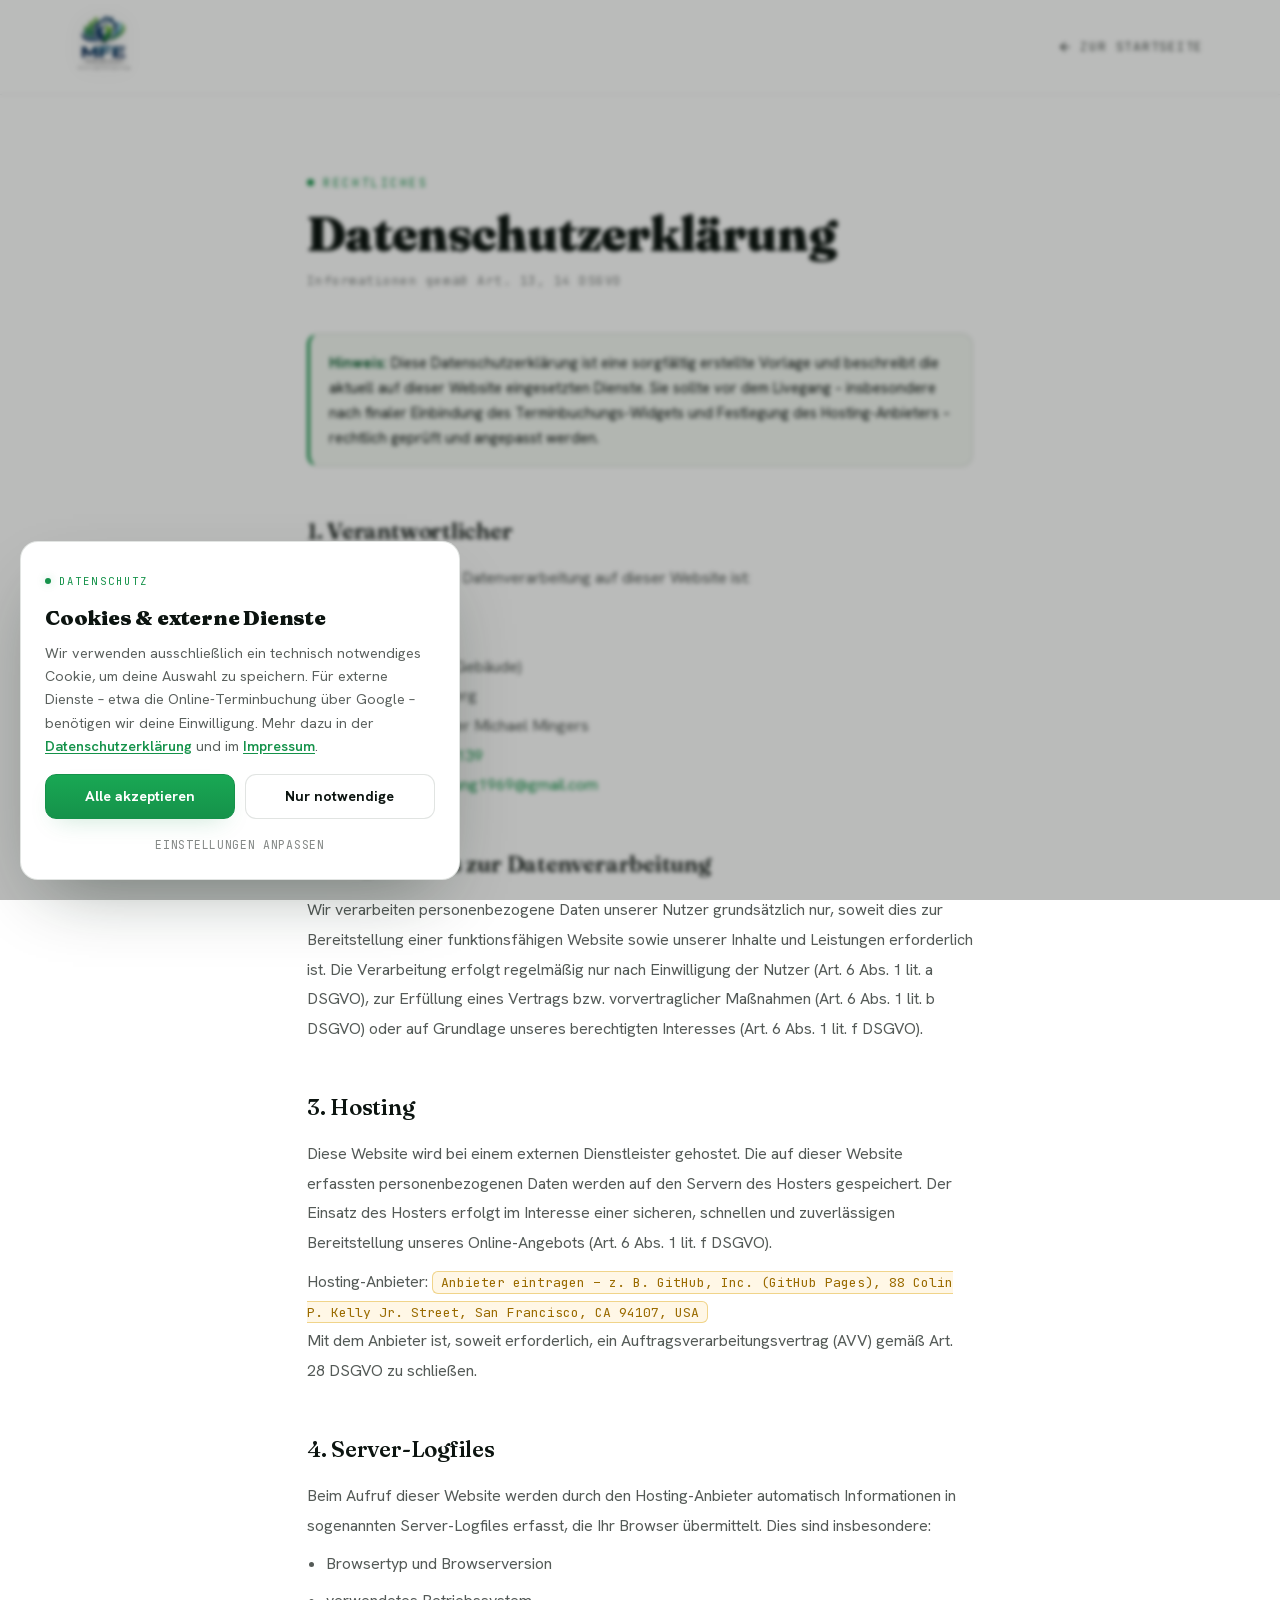
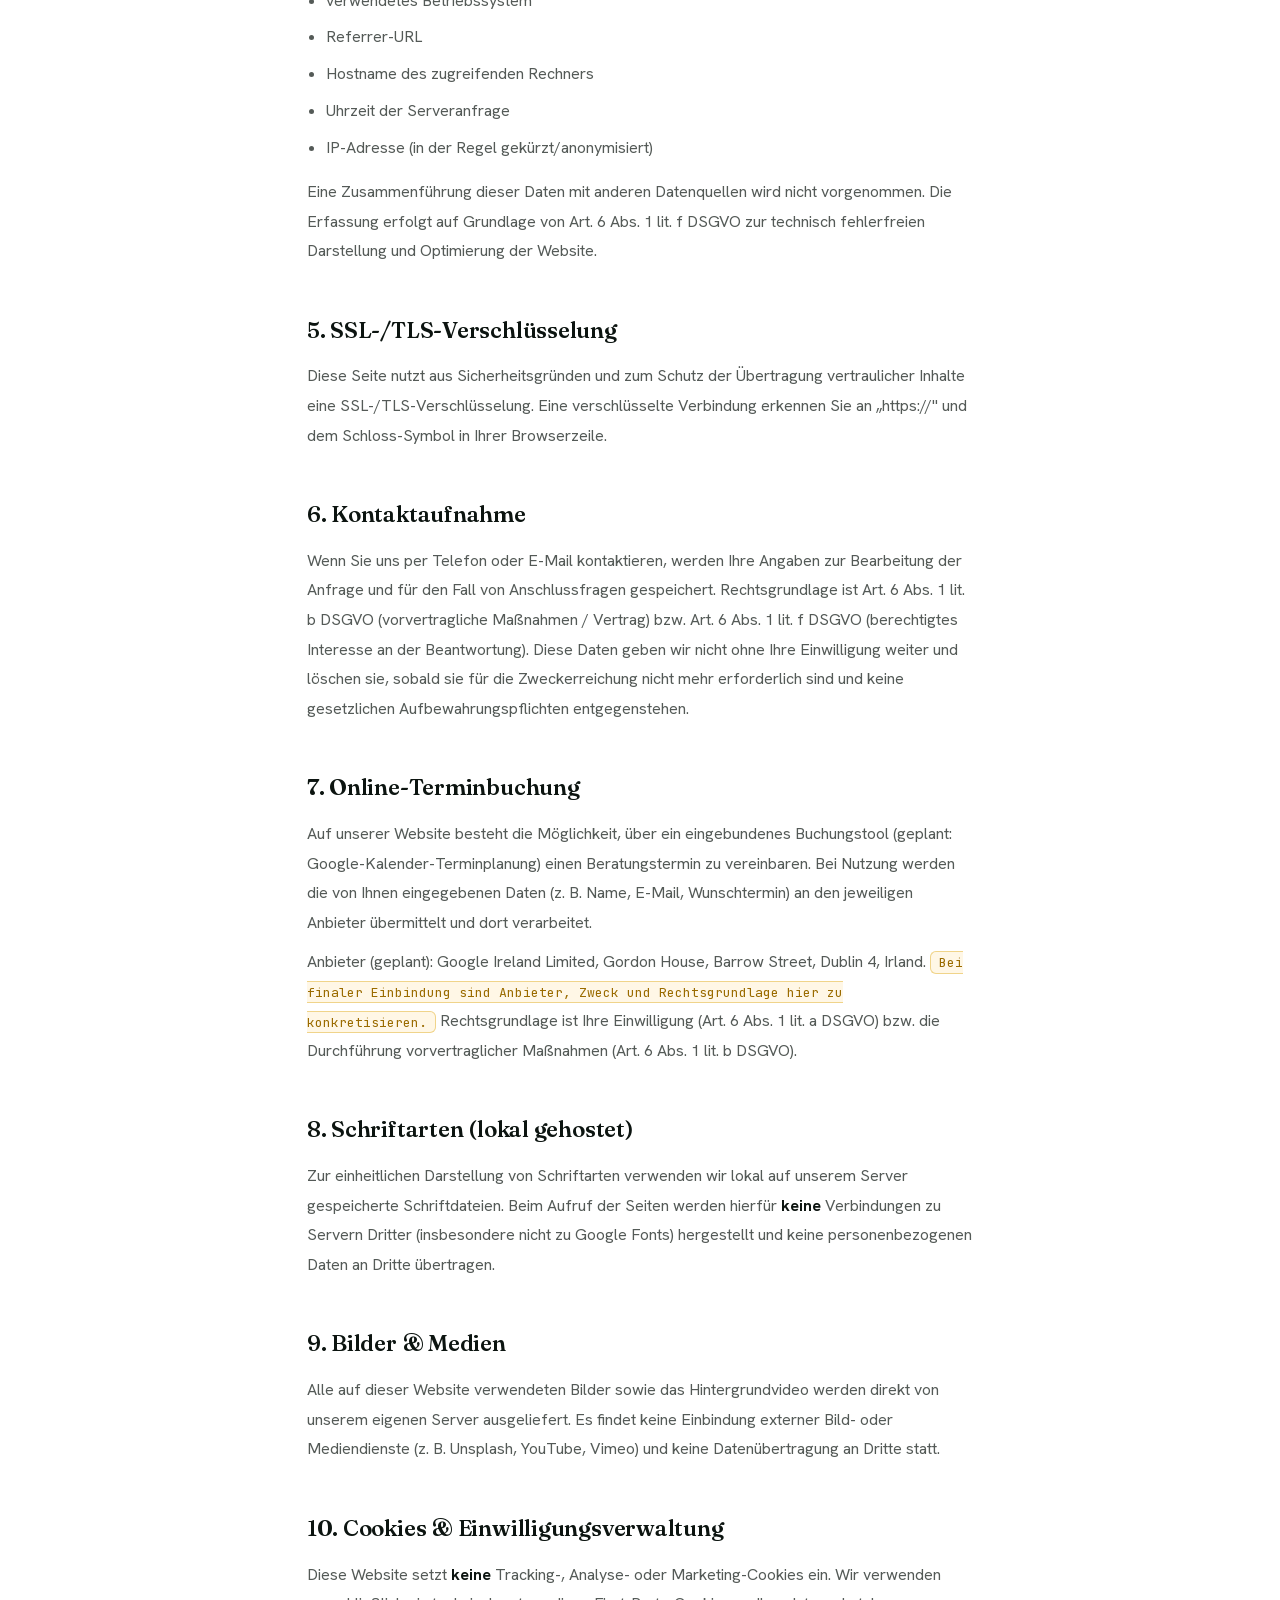
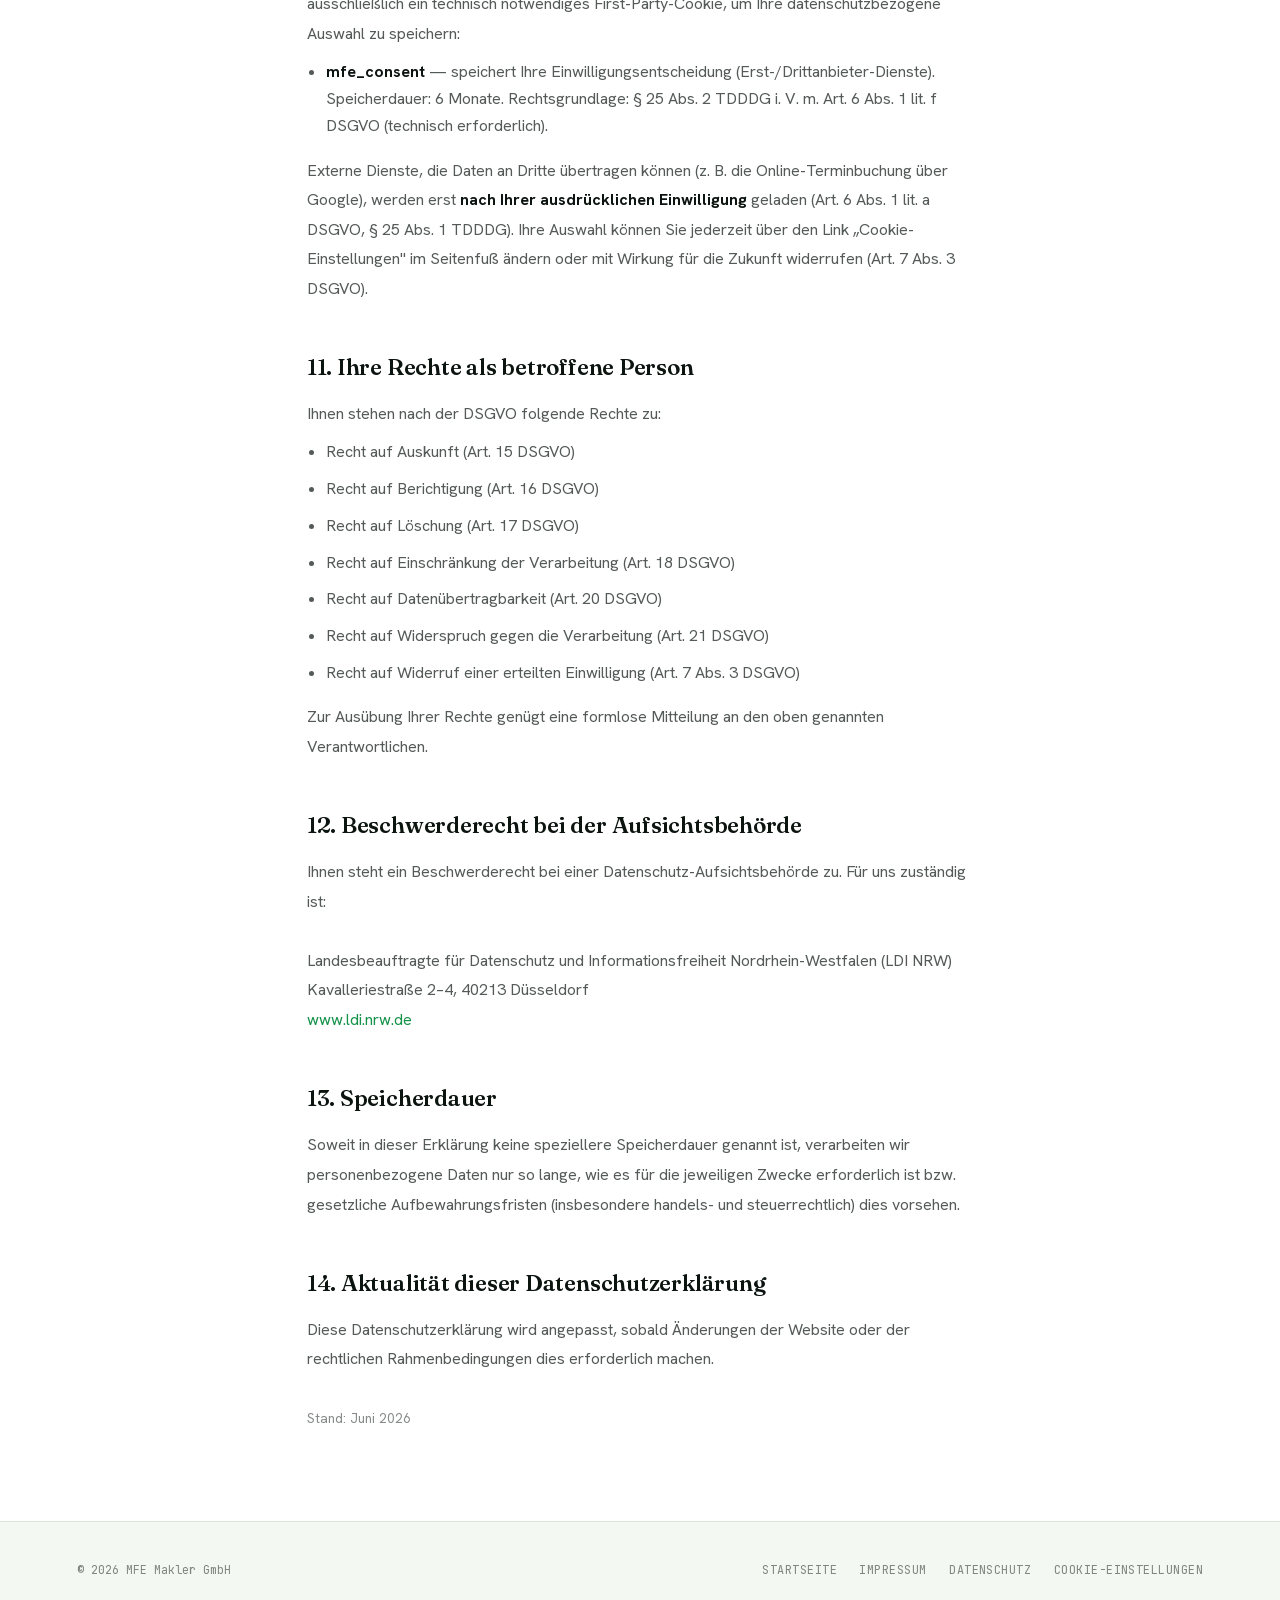
<file: datenschutz.html>
<!DOCTYPE html>
<html lang="de">
<head>
<meta charset="UTF-8">
<meta name="viewport" content="width=device-width, initial-scale=1.0">
<title>Datenschutzerklärung – MFE Makler GmbH</title>
<meta name="robots" content="index, follow">
<meta name="theme-color" content="#ffffff">
<link rel="icon" href="favicon.ico" sizes="any">
<link rel="icon" type="image/png" sizes="32x32" href="favicon-32.png">
<link rel="apple-touch-icon" sizes="180x180" href="apple-touch-icon.png">
<link rel="stylesheet" href="fonts.css">
<link rel="stylesheet" href="cookie-consent.css">
<style>
  :root{
    --bg:#ffffff; --bg-1:#f4f8f3; --line:rgba(13,32,20,0.10); --line-soft:rgba(13,32,20,0.06);
    --ink:#0c1410; --ink-soft:rgba(12,20,16,0.70); --ink-faint:rgba(12,20,16,0.50);
    --green:#15924a; --green-deep:#0b5e30; --ease:cubic-bezier(0.22,1,0.36,1);
  }
  *,*::before,*::after{box-sizing:border-box;margin:0;padding:0}
  html{font-size:clamp(15px,0.4vw+11px,18px);scroll-behavior:smooth;-webkit-text-size-adjust:100%}
  ::selection{background:#19a854;color:#fff}
  body{font-family:'Hanken Grotesk',system-ui,sans-serif;color:var(--ink);background:var(--bg);line-height:1.7;-webkit-font-smoothing:antialiased}
  a{color:var(--green);text-decoration:none}
  a:hover{text-decoration:underline}
  :focus-visible{outline:2px solid var(--green);outline-offset:3px;border-radius:4px}

  .bar{position:sticky;top:0;z-index:50;display:flex;align-items:center;justify-content:space-between;
    padding:1rem 6%;background:rgba(255,255,255,0.85);backdrop-filter:blur(14px);border-bottom:1px solid var(--line-soft)}
  .bar img{height:54px;width:auto;filter:drop-shadow(0 2px 10px rgba(0,0,0,.10))}
  .back{font-family:'JetBrains Mono',monospace;font-size:.8rem;letter-spacing:.06em;text-transform:uppercase;
    display:inline-flex;align-items:center;gap:.5rem;color:var(--ink-soft)}
  .back:hover{color:var(--green);text-decoration:none}

  .wrap{max-width:820px;margin:0 auto;padding:4.5rem 6% 5rem}
  .eyebrow{font-family:'JetBrains Mono',monospace;font-size:.72rem;letter-spacing:.22em;text-transform:uppercase;
    color:var(--green);margin-bottom:1rem;display:inline-flex;align-items:center;gap:.6rem}
  .eyebrow::before{content:'';width:7px;height:7px;border-radius:50%;background:var(--green)}
  h1{font-family:'Fraunces',Georgia,serif;font-weight:900;letter-spacing:-.02em;line-height:1.08;
    font-size:clamp(2rem,5vw,3rem);margin-bottom:.6rem}
  .sub{color:var(--ink-faint);font-family:'JetBrains Mono',monospace;font-size:.8rem;letter-spacing:.04em;margin-bottom:2.6rem}
  h2{font-family:'Fraunces',serif;font-weight:600;font-size:1.4rem;margin:2.8rem 0 .8rem;letter-spacing:-.01em}
  h3{font-size:1.02rem;font-weight:700;margin:1.5rem 0 .4rem}
  p,li{color:var(--ink-soft);margin-bottom:.6rem}
  strong{color:var(--ink)}
  .block{margin:.2rem 0 .6rem;line-height:1.85}
  ul{margin:.4rem 0 1rem 1.2rem}
  hr{border:0;height:1px;background:var(--line);margin:2.4rem 0}
  .note{background:var(--bg-1);border:1px solid var(--line);border-left:3px solid var(--green);
    border-radius:12px;padding:1rem 1.2rem;margin:1rem 0;font-size:.92rem}
  .note strong{color:var(--green-deep)}
  .pending{font-family:'JetBrains Mono',monospace;font-size:.82rem;color:#9a6b00;background:#fff7e6;
    border:1px solid #f0d48a;border-radius:6px;padding:.1rem .5rem}

  footer{background:var(--bg-1);border-top:1px solid var(--line);padding:2.4rem 6%;
    display:flex;align-items:center;justify-content:space-between;flex-wrap:wrap;gap:1rem}
  footer .links{display:flex;gap:1.4rem;font-family:'JetBrains Mono',monospace;font-size:.74rem;
    letter-spacing:.04em;text-transform:uppercase}
  footer .links a{color:var(--ink-faint)}
  footer .copy{font-family:'JetBrains Mono',monospace;font-size:.72rem;color:var(--ink-faint)}
</style>
</head>
<body>

<header class="bar">
  <a href="mfe-makler-website.html" aria-label="MFE Makler GmbH – Startseite"><img src="logo.png" alt="MFE Makler GmbH"></a>
  <a href="mfe-makler-website.html" class="back">
    <svg width="14" height="14" viewBox="0 0 24 24" fill="none" stroke="currentColor" stroke-width="2.5" stroke-linecap="round" stroke-linejoin="round" aria-hidden="true"><line x1="19" y1="12" x2="5" y2="12"/><polyline points="12 19 5 12 12 5"/></svg>
    Zur Startseite
  </a>
</header>

<main class="wrap">
  <span class="eyebrow">Rechtliches</span>
  <h1>Datenschutzerklärung</h1>
  <p class="sub">Informationen gemäß Art. 13, 14 DSGVO</p>

  <div class="note">
    <strong>Hinweis:</strong> Diese Datenschutzerklärung ist eine sorgfältig erstellte Vorlage und
    beschreibt die aktuell auf dieser Website eingesetzten Dienste. Sie sollte vor dem Livegang –
    insbesondere nach finaler Einbindung des Terminbuchungs-Widgets und Festlegung des Hosting-Anbieters –
    rechtlich geprüft und angepasst werden.
  </div>

  <h2>1. Verantwortlicher</h2>
  <p class="block">
    Verantwortlich für die Datenverarbeitung auf dieser Website ist:<br><br>
    <strong>MFE Makler GmbH</strong><br>
    Carl Str. 50 (im CMC-Gebäude)<br>
    52531 Übach-Palenberg<br>
    Geschäftsführer: Peter Michael Mingers<br>
    Telefon: <a href="tel:+491713569139">0171 / 3569139</a><br>
    E-Mail: <a href="mailto:petermichaeljung1969@gmail.com">petermichaeljung1969@gmail.com</a>
  </p>

  <h2>2. Allgemeines zur Datenverarbeitung</h2>
  <p class="block">
    Wir verarbeiten personenbezogene Daten unserer Nutzer grundsätzlich nur, soweit dies zur
    Bereitstellung einer funktionsfähigen Website sowie unserer Inhalte und Leistungen erforderlich ist.
    Die Verarbeitung erfolgt regelmäßig nur nach Einwilligung der Nutzer (Art. 6 Abs. 1 lit. a DSGVO),
    zur Erfüllung eines Vertrags bzw. vorvertraglicher Maßnahmen (Art. 6 Abs. 1 lit. b DSGVO) oder auf
    Grundlage unseres berechtigten Interesses (Art. 6 Abs. 1 lit. f DSGVO).
  </p>

  <h2>3. Hosting</h2>
  <p class="block">
    Diese Website wird bei einem externen Dienstleister gehostet. Die auf dieser Website erfassten
    personenbezogenen Daten werden auf den Servern des Hosters gespeichert. Der Einsatz des Hosters
    erfolgt im Interesse einer sicheren, schnellen und zuverlässigen Bereitstellung unseres
    Online-Angebots (Art. 6 Abs. 1 lit. f DSGVO).
  </p>
  <p class="block">
    Hosting-Anbieter: <span class="pending">Anbieter eintragen – z. B. GitHub, Inc. (GitHub Pages), 88 Colin P. Kelly Jr. Street, San Francisco, CA 94107, USA</span><br>
    Mit dem Anbieter ist, soweit erforderlich, ein Auftragsverarbeitungsvertrag (AVV) gemäß Art. 28 DSGVO
    zu schließen.
  </p>

  <h2>4. Server-Logfiles</h2>
  <p class="block">
    Beim Aufruf dieser Website werden durch den Hosting-Anbieter automatisch Informationen in sogenannten
    Server-Logfiles erfasst, die Ihr Browser übermittelt. Dies sind insbesondere:
  </p>
  <ul>
    <li>Browsertyp und Browserversion</li>
    <li>verwendetes Betriebssystem</li>
    <li>Referrer-URL</li>
    <li>Hostname des zugreifenden Rechners</li>
    <li>Uhrzeit der Serveranfrage</li>
    <li>IP-Adresse (in der Regel gekürzt/anonymisiert)</li>
  </ul>
  <p class="block">
    Eine Zusammenführung dieser Daten mit anderen Datenquellen wird nicht vorgenommen. Die Erfassung
    erfolgt auf Grundlage von Art. 6 Abs. 1 lit. f DSGVO zur technisch fehlerfreien Darstellung und
    Optimierung der Website.
  </p>

  <h2>5. SSL-/TLS-Verschlüsselung</h2>
  <p class="block">
    Diese Seite nutzt aus Sicherheitsgründen und zum Schutz der Übertragung vertraulicher Inhalte eine
    SSL-/TLS-Verschlüsselung. Eine verschlüsselte Verbindung erkennen Sie an „https://" und dem
    Schloss-Symbol in Ihrer Browserzeile.
  </p>

  <h2>6. Kontaktaufnahme</h2>
  <p class="block">
    Wenn Sie uns per Telefon oder E-Mail kontaktieren, werden Ihre Angaben zur Bearbeitung der Anfrage
    und für den Fall von Anschlussfragen gespeichert. Rechtsgrundlage ist Art. 6 Abs. 1 lit. b DSGVO
    (vorvertragliche Maßnahmen / Vertrag) bzw. Art. 6 Abs. 1 lit. f DSGVO (berechtigtes Interesse an der
    Beantwortung). Diese Daten geben wir nicht ohne Ihre Einwilligung weiter und löschen sie, sobald sie
    für die Zweckerreichung nicht mehr erforderlich sind und keine gesetzlichen Aufbewahrungspflichten
    entgegenstehen.
  </p>

  <h2>7. Online-Terminbuchung</h2>
  <p class="block">
    Auf unserer Website besteht die Möglichkeit, über ein eingebundenes Buchungstool (geplant:
    Google-Kalender-Terminplanung) einen Beratungstermin zu vereinbaren. Bei Nutzung werden die von Ihnen
    eingegebenen Daten (z. B. Name, E-Mail, Wunschtermin) an den jeweiligen Anbieter übermittelt und dort
    verarbeitet.
  </p>
  <p class="block">
    Anbieter (geplant): Google Ireland Limited, Gordon House, Barrow Street, Dublin 4, Irland.
    <span class="pending">Bei finaler Einbindung sind Anbieter, Zweck und Rechtsgrundlage hier zu konkretisieren.</span>
    Rechtsgrundlage ist Ihre Einwilligung (Art. 6 Abs. 1 lit. a DSGVO) bzw. die Durchführung
    vorvertraglicher Maßnahmen (Art. 6 Abs. 1 lit. b DSGVO).
  </p>

  <h2>8. Schriftarten (lokal gehostet)</h2>
  <p class="block">
    Zur einheitlichen Darstellung von Schriftarten verwenden wir lokal auf unserem Server gespeicherte
    Schriftdateien. Beim Aufruf der Seiten werden hierfür <strong>keine</strong> Verbindungen zu Servern
    Dritter (insbesondere nicht zu Google Fonts) hergestellt und keine personenbezogenen Daten an Dritte
    übertragen.
  </p>

  <h2>9. Bilder &amp; Medien</h2>
  <p class="block">
    Alle auf dieser Website verwendeten Bilder sowie das Hintergrundvideo werden direkt von unserem eigenen
    Server ausgeliefert. Es findet keine Einbindung externer Bild- oder Mediendienste (z. B. Unsplash,
    YouTube, Vimeo) und keine Datenübertragung an Dritte statt.
  </p>

  <h2>10. Cookies &amp; Einwilligungsverwaltung</h2>
  <p class="block">
    Diese Website setzt <strong>keine</strong> Tracking-, Analyse- oder Marketing-Cookies ein. Wir
    verwenden ausschließlich ein technisch notwendiges First-Party-Cookie, um Ihre datenschutzbezogene
    Auswahl zu speichern:
  </p>
  <ul>
    <li><strong>mfe_consent</strong> — speichert Ihre Einwilligungsentscheidung (Erst-/Drittanbieter-Dienste).
      Speicherdauer: 6 Monate. Rechtsgrundlage: § 25 Abs. 2 TDDDG i.&nbsp;V.&nbsp;m. Art. 6 Abs. 1 lit. f DSGVO
      (technisch erforderlich).</li>
  </ul>
  <p class="block">
    Externe Dienste, die Daten an Dritte übertragen können (z. B. die Online-Terminbuchung über Google),
    werden erst <strong>nach Ihrer ausdrücklichen Einwilligung</strong> geladen (Art. 6 Abs. 1 lit. a DSGVO,
    § 25 Abs. 1 TDDDG). Ihre Auswahl können Sie jederzeit über den Link „Cookie-Einstellungen" im Seitenfuß
    ändern oder mit Wirkung für die Zukunft widerrufen (Art. 7 Abs. 3 DSGVO).
  </p>

  <h2>11. Ihre Rechte als betroffene Person</h2>
  <p class="block">Ihnen stehen nach der DSGVO folgende Rechte zu:</p>
  <ul>
    <li>Recht auf Auskunft (Art. 15 DSGVO)</li>
    <li>Recht auf Berichtigung (Art. 16 DSGVO)</li>
    <li>Recht auf Löschung (Art. 17 DSGVO)</li>
    <li>Recht auf Einschränkung der Verarbeitung (Art. 18 DSGVO)</li>
    <li>Recht auf Datenübertragbarkeit (Art. 20 DSGVO)</li>
    <li>Recht auf Widerspruch gegen die Verarbeitung (Art. 21 DSGVO)</li>
    <li>Recht auf Widerruf einer erteilten Einwilligung (Art. 7 Abs. 3 DSGVO)</li>
  </ul>
  <p class="block">Zur Ausübung Ihrer Rechte genügt eine formlose Mitteilung an den oben genannten Verantwortlichen.</p>

  <h2>12. Beschwerderecht bei der Aufsichtsbehörde</h2>
  <p class="block">
    Ihnen steht ein Beschwerderecht bei einer Datenschutz-Aufsichtsbehörde zu. Für uns zuständig ist:<br><br>
    Landesbeauftragte für Datenschutz und Informationsfreiheit Nordrhein-Westfalen (LDI NRW)<br>
    Kavalleriestraße 2–4, 40213 Düsseldorf<br>
    <a href="https://www.ldi.nrw.de" target="_blank" rel="noopener">www.ldi.nrw.de</a>
  </p>

  <h2>13. Speicherdauer</h2>
  <p class="block">
    Soweit in dieser Erklärung keine speziellere Speicherdauer genannt ist, verarbeiten wir
    personenbezogene Daten nur so lange, wie es für die jeweiligen Zwecke erforderlich ist bzw.
    gesetzliche Aufbewahrungsfristen (insbesondere handels- und steuerrechtlich) dies vorsehen.
  </p>

  <h2>14. Aktualität dieser Datenschutzerklärung</h2>
  <p class="block">
    Diese Datenschutzerklärung wird angepasst, sobald Änderungen der Website oder der rechtlichen
    Rahmenbedingungen dies erforderlich machen.
  </p>

  <p class="block" style="margin-top:2rem;color:var(--ink-faint);font-size:.85rem">Stand: Juni 2026</p>
</main>

<footer>
  <div class="copy">© 2026 MFE Makler GmbH</div>
  <nav class="links" aria-label="Rechtliches">
    <a href="mfe-makler-website.html">Startseite</a>
    <a href="impressum.html">Impressum</a>
    <a href="datenschutz.html">Datenschutz</a>
    <a href="#" onclick="if(window.MFEConsent){MFEConsent.open();}return false;">Cookie-Einstellungen</a>
  </nav>
</footer>

<script src="cookie-consent.js" defer></script>
</body>
</html>
</file>
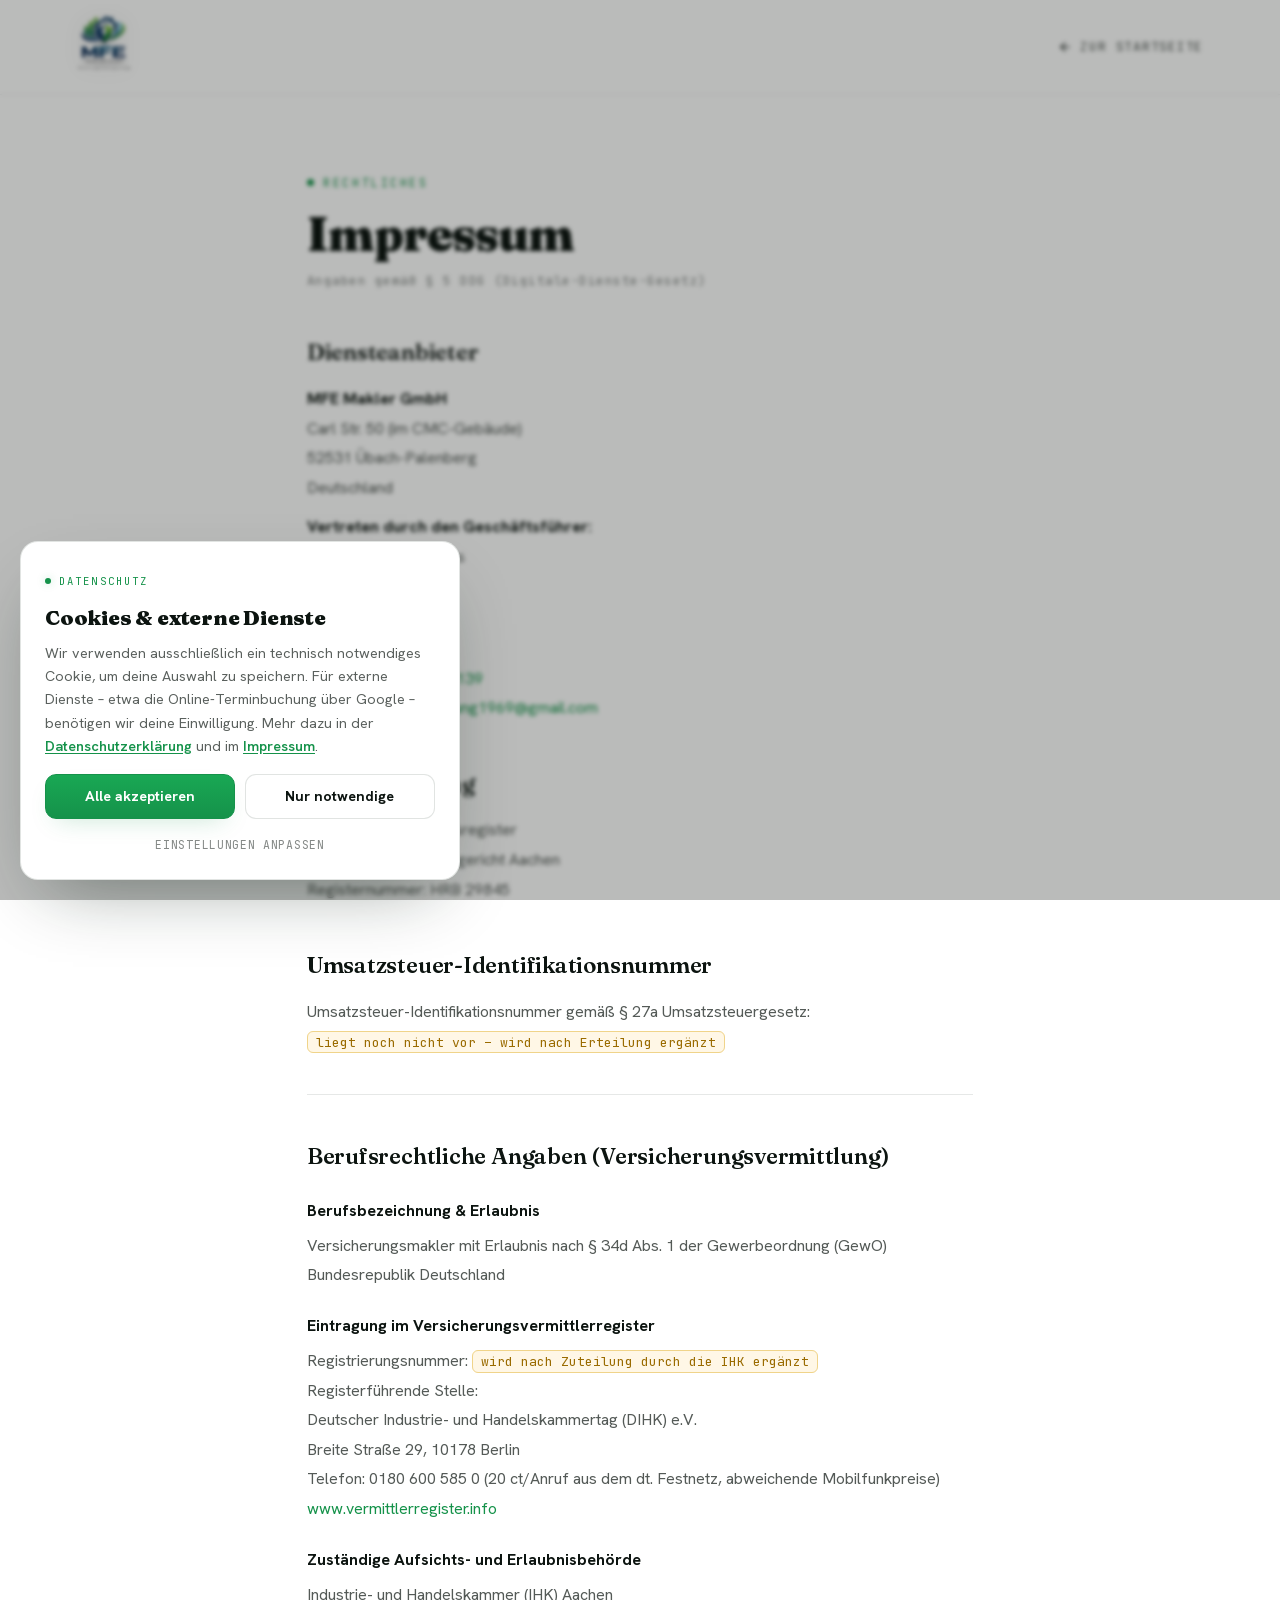
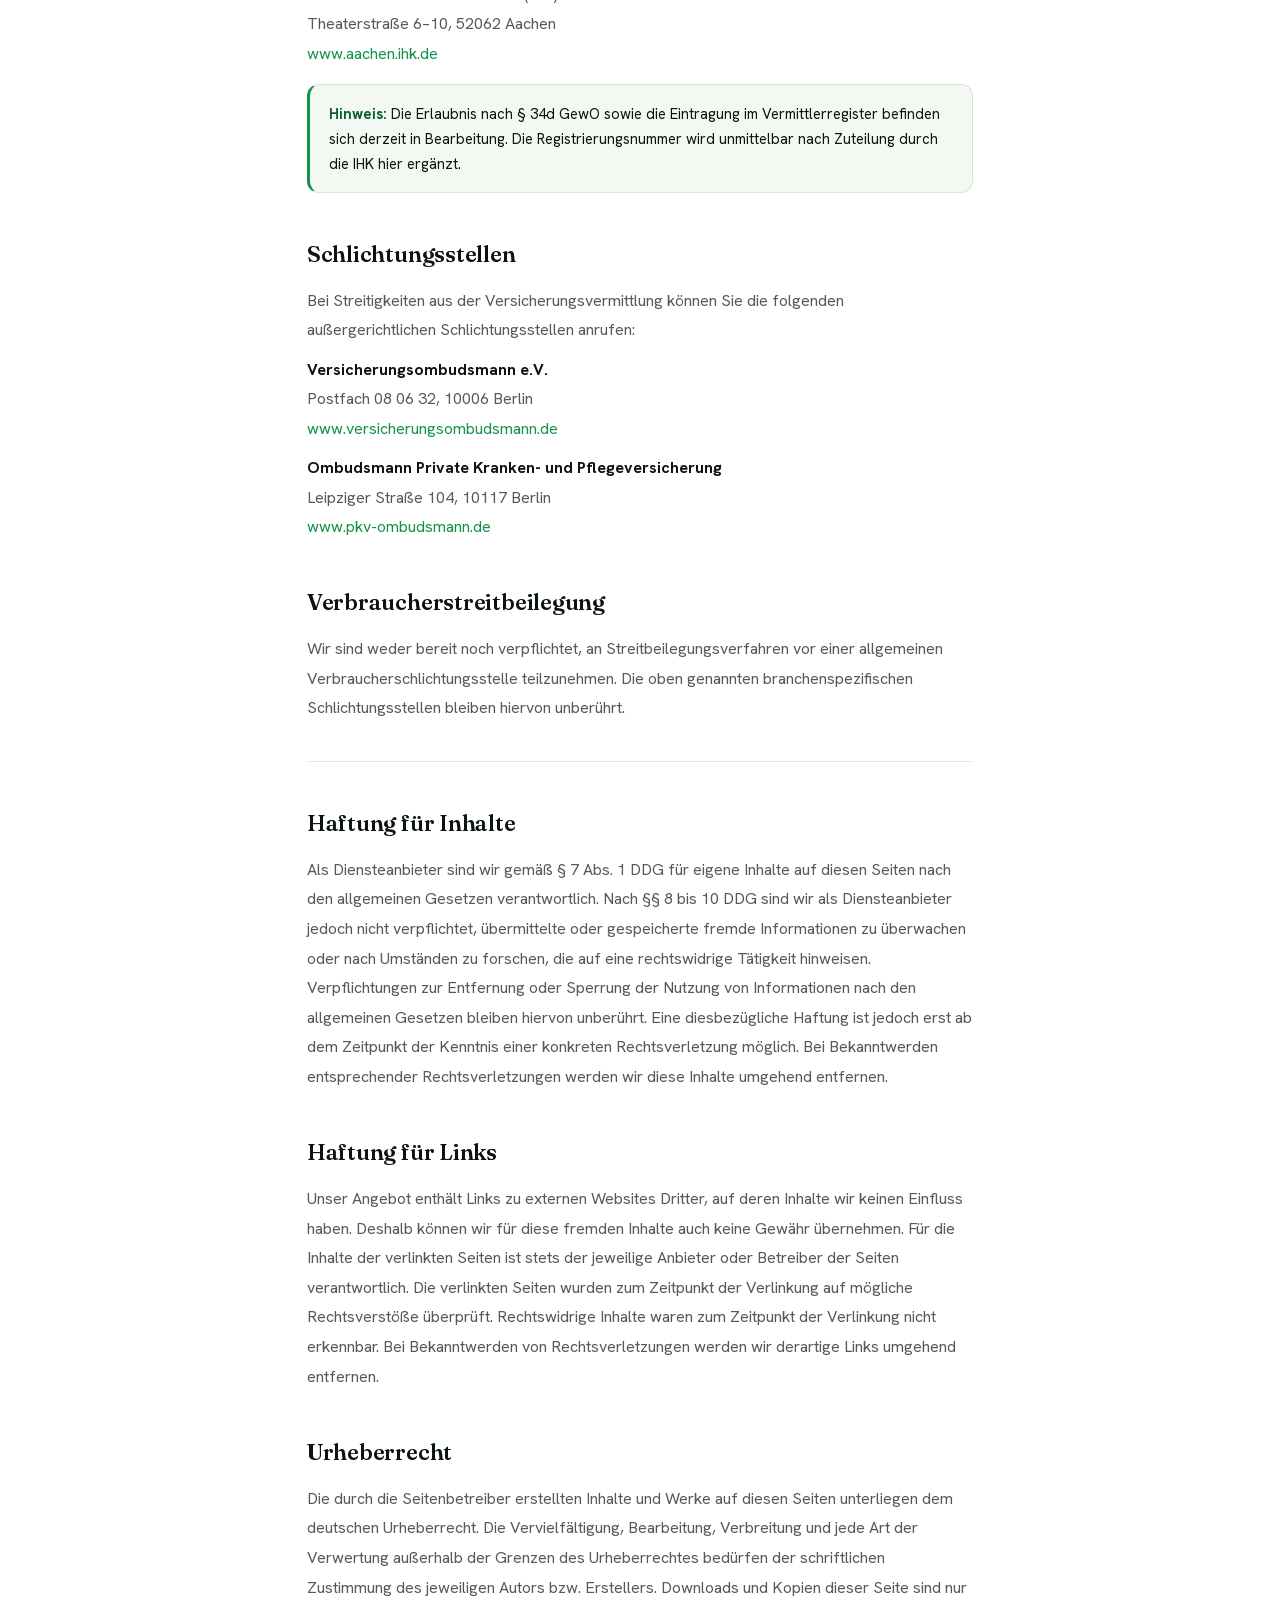
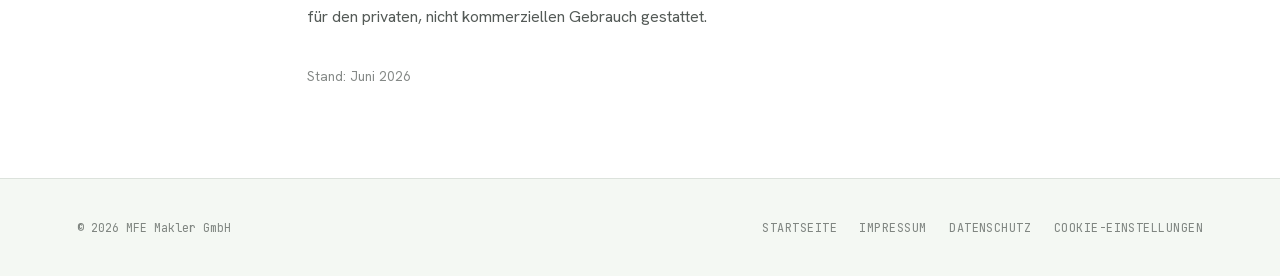
<file: impressum.html>
<!DOCTYPE html>
<html lang="de">
<head>
<meta charset="UTF-8">
<meta name="viewport" content="width=device-width, initial-scale=1.0">
<title>Impressum – MFE Makler GmbH</title>
<meta name="robots" content="index, follow">
<meta name="theme-color" content="#ffffff">
<link rel="icon" href="favicon.ico" sizes="any">
<link rel="icon" type="image/png" sizes="32x32" href="favicon-32.png">
<link rel="apple-touch-icon" sizes="180x180" href="apple-touch-icon.png">
<link rel="stylesheet" href="fonts.css">
<link rel="stylesheet" href="cookie-consent.css">
<style>
  :root{
    --bg:#ffffff; --bg-1:#f4f8f3; --line:rgba(13,32,20,0.10); --line-soft:rgba(13,32,20,0.06);
    --ink:#0c1410; --ink-soft:rgba(12,20,16,0.70); --ink-faint:rgba(12,20,16,0.50);
    --green:#15924a; --green-deep:#0b5e30; --ease:cubic-bezier(0.22,1,0.36,1);
  }
  *,*::before,*::after{box-sizing:border-box;margin:0;padding:0}
  html{font-size:clamp(15px,0.4vw+11px,18px);scroll-behavior:smooth;-webkit-text-size-adjust:100%}
  ::selection{background:#19a854;color:#fff}
  body{font-family:'Hanken Grotesk',system-ui,sans-serif;color:var(--ink);background:var(--bg);line-height:1.7;-webkit-font-smoothing:antialiased}
  a{color:var(--green);text-decoration:none}
  a:hover{text-decoration:underline}
  :focus-visible{outline:2px solid var(--green);outline-offset:3px;border-radius:4px}

  /* top bar */
  .bar{position:sticky;top:0;z-index:50;display:flex;align-items:center;justify-content:space-between;
    padding:1rem 6%;background:rgba(255,255,255,0.85);backdrop-filter:blur(14px);border-bottom:1px solid var(--line-soft)}
  .bar img{height:54px;width:auto;filter:drop-shadow(0 2px 10px rgba(0,0,0,.10))}
  .back{font-family:'JetBrains Mono',monospace;font-size:.8rem;letter-spacing:.06em;text-transform:uppercase;
    display:inline-flex;align-items:center;gap:.5rem;color:var(--ink-soft)}
  .back:hover{color:var(--green);text-decoration:none}

  .wrap{max-width:820px;margin:0 auto;padding:4.5rem 6% 5rem}
  .eyebrow{font-family:'JetBrains Mono',monospace;font-size:.72rem;letter-spacing:.22em;text-transform:uppercase;
    color:var(--green);margin-bottom:1rem;display:inline-flex;align-items:center;gap:.6rem}
  .eyebrow::before{content:'';width:7px;height:7px;border-radius:50%;background:var(--green)}
  h1{font-family:'Fraunces',Georgia,serif;font-weight:900;letter-spacing:-.02em;line-height:1.08;
    font-size:clamp(2rem,5vw,3rem);margin-bottom:.6rem}
  .sub{color:var(--ink-faint);font-family:'JetBrains Mono',monospace;font-size:.8rem;letter-spacing:.04em;margin-bottom:2.6rem}
  h2{font-family:'Fraunces',serif;font-weight:600;font-size:1.4rem;margin:2.6rem 0 .8rem;letter-spacing:-.01em}
  h3{font-size:1rem;font-weight:700;margin:1.4rem 0 .4rem}
  p,li{color:var(--ink-soft);margin-bottom:.6rem}
  strong{color:var(--ink)}
  .block{margin:.2rem 0 .6rem;line-height:1.85}
  ul{margin:.4rem 0 1rem 1.2rem}
  hr{border:0;height:1px;background:var(--line);margin:2.4rem 0}
  .note{background:var(--bg-1);border:1px solid var(--line);border-left:3px solid var(--green);
    border-radius:12px;padding:1rem 1.2rem;margin:1rem 0;font-size:.92rem}
  .note strong{color:var(--green-deep)}
  .pending{font-family:'JetBrains Mono',monospace;font-size:.82rem;color:#9a6b00;background:#fff7e6;
    border:1px solid #f0d48a;border-radius:6px;padding:.1rem .5rem}

  footer{background:var(--bg-1);border-top:1px solid var(--line);padding:2.4rem 6%;
    display:flex;align-items:center;justify-content:space-between;flex-wrap:wrap;gap:1rem}
  footer .links{display:flex;gap:1.4rem;font-family:'JetBrains Mono',monospace;font-size:.74rem;
    letter-spacing:.04em;text-transform:uppercase}
  footer .links a{color:var(--ink-faint)}
  footer .copy{font-family:'JetBrains Mono',monospace;font-size:.72rem;color:var(--ink-faint)}
</style>
</head>
<body>

<header class="bar">
  <a href="mfe-makler-website.html" aria-label="MFE Makler GmbH – Startseite"><img src="logo.png" alt="MFE Makler GmbH"></a>
  <a href="mfe-makler-website.html" class="back">
    <svg width="14" height="14" viewBox="0 0 24 24" fill="none" stroke="currentColor" stroke-width="2.5" stroke-linecap="round" stroke-linejoin="round" aria-hidden="true"><line x1="19" y1="12" x2="5" y2="12"/><polyline points="12 19 5 12 12 5"/></svg>
    Zur Startseite
  </a>
</header>

<main class="wrap">
  <span class="eyebrow">Rechtliches</span>
  <h1>Impressum</h1>
  <p class="sub">Angaben gemäß § 5 DDG (Digitale-Dienste-Gesetz)</p>

  <h2>Diensteanbieter</h2>
  <p class="block">
    <strong>MFE Makler GmbH</strong><br>
    Carl Str. 50 (im CMC-Gebäude)<br>
    52531 Übach-Palenberg<br>
    Deutschland
  </p>
  <p class="block"><strong>Vertreten durch den Geschäftsführer:</strong><br>Peter Michael Mingers</p>

  <h2>Kontakt</h2>
  <p class="block">
    Telefon: <a href="tel:+491713569139">0171 / 3569139</a><br>
    E-Mail: <a href="mailto:petermichaeljung1969@gmail.com">petermichaeljung1969@gmail.com</a>
  </p>

  <h2>Registereintrag</h2>
  <p class="block">
    Eintragung im Handelsregister<br>
    Registergericht: Amtsgericht Aachen<br>
    Registernummer: HRB 29845
  </p>

  <h2>Umsatzsteuer-Identifikationsnummer</h2>
  <p class="block">
    Umsatzsteuer-Identifikationsnummer gemäß § 27a Umsatzsteuergesetz:<br>
    <span class="pending">liegt noch nicht vor – wird nach Erteilung ergänzt</span>
  </p>

  <hr>

  <h2>Berufsrechtliche Angaben (Versicherungsvermittlung)</h2>

  <h3>Berufsbezeichnung &amp; Erlaubnis</h3>
  <p class="block">
    Versicherungsmakler mit Erlaubnis nach § 34d Abs. 1 der Gewerbeordnung (GewO)<br>
    Bundesrepublik Deutschland
  </p>

  <h3>Eintragung im Versicherungsvermittlerregister</h3>
  <p class="block">
    Registrierungsnummer: <span class="pending">wird nach Zuteilung durch die IHK ergänzt</span><br>
    Registerführende Stelle:<br>
    Deutscher Industrie- und Handelskammertag (DIHK) e.V.<br>
    Breite Straße 29, 10178 Berlin<br>
    Telefon: 0180 600 585 0 (20 ct/Anruf aus dem dt. Festnetz, abweichende Mobilfunkpreise)<br>
    <a href="https://www.vermittlerregister.info" target="_blank" rel="noopener">www.vermittlerregister.info</a>
  </p>

  <h3>Zuständige Aufsichts- und Erlaubnisbehörde</h3>
  <p class="block">
    Industrie- und Handelskammer (IHK) Aachen<br>
    Theaterstraße 6–10, 52062 Aachen<br>
    <a href="https://www.aachen.ihk.de" target="_blank" rel="noopener">www.aachen.ihk.de</a>
  </p>

  <div class="note">
    <strong>Hinweis:</strong> Die Erlaubnis nach § 34d GewO sowie die Eintragung im Vermittlerregister
    befinden sich derzeit in Bearbeitung. Die Registrierungsnummer wird unmittelbar nach Zuteilung
    durch die IHK hier ergänzt.
  </div>

  <h2>Schlichtungsstellen</h2>
  <p class="block">Bei Streitigkeiten aus der Versicherungsvermittlung können Sie die folgenden außergerichtlichen Schlichtungsstellen anrufen:</p>
  <p class="block">
    <strong>Versicherungsombudsmann e.V.</strong><br>
    Postfach 08 06 32, 10006 Berlin<br>
    <a href="https://www.versicherungsombudsmann.de" target="_blank" rel="noopener">www.versicherungsombudsmann.de</a>
  </p>
  <p class="block">
    <strong>Ombudsmann Private Kranken- und Pflegeversicherung</strong><br>
    Leipziger Straße 104, 10117 Berlin<br>
    <a href="https://www.pkv-ombudsmann.de" target="_blank" rel="noopener">www.pkv-ombudsmann.de</a>
  </p>

  <h2>Verbraucherstreitbeilegung</h2>
  <p class="block">
    Wir sind weder bereit noch verpflichtet, an Streitbeilegungsverfahren vor einer allgemeinen
    Verbraucherschlichtungsstelle teilzunehmen. Die oben genannten branchenspezifischen
    Schlichtungsstellen bleiben hiervon unberührt.
  </p>

  <hr>

  <h2>Haftung für Inhalte</h2>
  <p class="block">
    Als Diensteanbieter sind wir gemäß § 7 Abs. 1 DDG für eigene Inhalte auf diesen Seiten nach den
    allgemeinen Gesetzen verantwortlich. Nach §§ 8 bis 10 DDG sind wir als Diensteanbieter jedoch nicht
    verpflichtet, übermittelte oder gespeicherte fremde Informationen zu überwachen oder nach Umständen
    zu forschen, die auf eine rechtswidrige Tätigkeit hinweisen. Verpflichtungen zur Entfernung oder
    Sperrung der Nutzung von Informationen nach den allgemeinen Gesetzen bleiben hiervon unberührt.
    Eine diesbezügliche Haftung ist jedoch erst ab dem Zeitpunkt der Kenntnis einer konkreten
    Rechtsverletzung möglich. Bei Bekanntwerden entsprechender Rechtsverletzungen werden wir diese
    Inhalte umgehend entfernen.
  </p>

  <h2>Haftung für Links</h2>
  <p class="block">
    Unser Angebot enthält Links zu externen Websites Dritter, auf deren Inhalte wir keinen Einfluss haben.
    Deshalb können wir für diese fremden Inhalte auch keine Gewähr übernehmen. Für die Inhalte der
    verlinkten Seiten ist stets der jeweilige Anbieter oder Betreiber der Seiten verantwortlich. Die
    verlinkten Seiten wurden zum Zeitpunkt der Verlinkung auf mögliche Rechtsverstöße überprüft.
    Rechtswidrige Inhalte waren zum Zeitpunkt der Verlinkung nicht erkennbar. Bei Bekanntwerden von
    Rechtsverletzungen werden wir derartige Links umgehend entfernen.
  </p>

  <h2>Urheberrecht</h2>
  <p class="block">
    Die durch die Seitenbetreiber erstellten Inhalte und Werke auf diesen Seiten unterliegen dem
    deutschen Urheberrecht. Die Vervielfältigung, Bearbeitung, Verbreitung und jede Art der Verwertung
    außerhalb der Grenzen des Urheberrechtes bedürfen der schriftlichen Zustimmung des jeweiligen Autors
    bzw. Erstellers. Downloads und Kopien dieser Seite sind nur für den privaten, nicht kommerziellen
    Gebrauch gestattet.
  </p>

  <p class="block" style="margin-top:2rem;color:var(--ink-faint);font-size:.85rem">Stand: Juni 2026</p>
</main>

<footer>
  <div class="copy">© 2026 MFE Makler GmbH</div>
  <nav class="links" aria-label="Rechtliches">
    <a href="mfe-makler-website.html">Startseite</a>
    <a href="impressum.html">Impressum</a>
    <a href="datenschutz.html">Datenschutz</a>
    <a href="#" onclick="if(window.MFEConsent){MFEConsent.open();}return false;">Cookie-Einstellungen</a>
  </nav>
</footer>

<script src="cookie-consent.js" defer></script>
</body>
</html>
</file>
<file: fonts.css>
/* latin-ext */
@font-face {
  font-family: 'Fraunces';
  font-style: italic;
  font-weight: 500;
  font-display: swap;
  src: url(fonts/6NUs8FyLNQOQZAnv9ZwNjucMHVn85Ni7emAe9lKqZTnbB-gzTK0K1ChJdt9hFwpX9W37lm1_mvMiQublWIIkfg.woff2) format('woff2');
  unicode-range: U+0100-02BA, U+02BD-02C5, U+02C7-02CC, U+02CE-02D7, U+02DD-02FF, U+0304, U+0308, U+0329, U+1D00-1DBF, U+1E00-1E9F, U+1EF2-1EFF, U+2020, U+20A0-20AB, U+20AD-20C0, U+2113, U+2C60-2C7F, U+A720-A7FF;
}
/* latin */
@font-face {
  font-family: 'Fraunces';
  font-style: italic;
  font-weight: 500;
  font-display: swap;
  src: url(fonts/6NUs8FyLNQOQZAnv9ZwNjucMHVn85Ni7emAe9lKqZTnbB-gzTK0K1ChJdt9hFwpX9W37lm1_mv0iQublWII.woff2) format('woff2');
  unicode-range: U+0000-00FF, U+0131, U+0152-0153, U+02BB-02BC, U+02C6, U+02DA, U+02DC, U+0304, U+0308, U+0329, U+2000-206F, U+20AC, U+2122, U+2191, U+2193, U+2212, U+2215, U+FEFF, U+FFFD;
}
/* latin-ext */
@font-face {
  font-family: 'Fraunces';
  font-style: normal;
  font-weight: 400;
  font-display: swap;
  src: url(fonts/6NU78FyLNQOQZAnv9bYEvDiIdE9Ea92uemAk_WBq8U_9v0c2Wa0KxCFTeP2Xz5fU8w.woff2) format('woff2');
  unicode-range: U+0100-02BA, U+02BD-02C5, U+02C7-02CC, U+02CE-02D7, U+02DD-02FF, U+0304, U+0308, U+0329, U+1D00-1DBF, U+1E00-1E9F, U+1EF2-1EFF, U+2020, U+20A0-20AB, U+20AD-20C0, U+2113, U+2C60-2C7F, U+A720-A7FF;
}
/* latin */
@font-face {
  font-family: 'Fraunces';
  font-style: normal;
  font-weight: 400;
  font-display: swap;
  src: url(fonts/6NU78FyLNQOQZAnv9bYEvDiIdE9Ea92uemAk_WBq8U_9v0c2Wa0KxC9TeP2Xz5c.woff2) format('woff2');
  unicode-range: U+0000-00FF, U+0131, U+0152-0153, U+02BB-02BC, U+02C6, U+02DA, U+02DC, U+0304, U+0308, U+0329, U+2000-206F, U+20AC, U+2122, U+2191, U+2193, U+2212, U+2215, U+FEFF, U+FFFD;
}
/* latin-ext */
@font-face {
  font-family: 'Fraunces';
  font-style: normal;
  font-weight: 600;
  font-display: swap;
  src: url(fonts/6NU78FyLNQOQZAnv9bYEvDiIdE9Ea92uemAk_WBq8U_9v0c2Wa0KxCFTeP2Xz5fU8w.woff2) format('woff2');
  unicode-range: U+0100-02BA, U+02BD-02C5, U+02C7-02CC, U+02CE-02D7, U+02DD-02FF, U+0304, U+0308, U+0329, U+1D00-1DBF, U+1E00-1E9F, U+1EF2-1EFF, U+2020, U+20A0-20AB, U+20AD-20C0, U+2113, U+2C60-2C7F, U+A720-A7FF;
}
/* latin */
@font-face {
  font-family: 'Fraunces';
  font-style: normal;
  font-weight: 600;
  font-display: swap;
  src: url(fonts/6NU78FyLNQOQZAnv9bYEvDiIdE9Ea92uemAk_WBq8U_9v0c2Wa0KxC9TeP2Xz5c.woff2) format('woff2');
  unicode-range: U+0000-00FF, U+0131, U+0152-0153, U+02BB-02BC, U+02C6, U+02DA, U+02DC, U+0304, U+0308, U+0329, U+2000-206F, U+20AC, U+2122, U+2191, U+2193, U+2212, U+2215, U+FEFF, U+FFFD;
}
/* latin-ext */
@font-face {
  font-family: 'Fraunces';
  font-style: normal;
  font-weight: 900;
  font-display: swap;
  src: url(fonts/6NU78FyLNQOQZAnv9bYEvDiIdE9Ea92uemAk_WBq8U_9v0c2Wa0KxCFTeP2Xz5fU8w.woff2) format('woff2');
  unicode-range: U+0100-02BA, U+02BD-02C5, U+02C7-02CC, U+02CE-02D7, U+02DD-02FF, U+0304, U+0308, U+0329, U+1D00-1DBF, U+1E00-1E9F, U+1EF2-1EFF, U+2020, U+20A0-20AB, U+20AD-20C0, U+2113, U+2C60-2C7F, U+A720-A7FF;
}
/* latin */
@font-face {
  font-family: 'Fraunces';
  font-style: normal;
  font-weight: 900;
  font-display: swap;
  src: url(fonts/6NU78FyLNQOQZAnv9bYEvDiIdE9Ea92uemAk_WBq8U_9v0c2Wa0KxC9TeP2Xz5c.woff2) format('woff2');
  unicode-range: U+0000-00FF, U+0131, U+0152-0153, U+02BB-02BC, U+02C6, U+02DA, U+02DC, U+0304, U+0308, U+0329, U+2000-206F, U+20AC, U+2122, U+2191, U+2193, U+2212, U+2215, U+FEFF, U+FFFD;
}
/* latin-ext */
@font-face {
  font-family: 'Hanken Grotesk';
  font-style: normal;
  font-weight: 300;
  font-display: swap;
  src: url(fonts/ieVn2YZDLWuGJpnzaiwFXS9tYtpT59CxCis4UvI.woff2) format('woff2');
  unicode-range: U+0100-02BA, U+02BD-02C5, U+02C7-02CC, U+02CE-02D7, U+02DD-02FF, U+0304, U+0308, U+0329, U+1D00-1DBF, U+1E00-1E9F, U+1EF2-1EFF, U+2020, U+20A0-20AB, U+20AD-20C0, U+2113, U+2C60-2C7F, U+A720-A7FF;
}
/* latin */
@font-face {
  font-family: 'Hanken Grotesk';
  font-style: normal;
  font-weight: 300;
  font-display: swap;
  src: url(fonts/ieVn2YZDLWuGJpnzaiwFXS9tYtpd59CxCis4.woff2) format('woff2');
  unicode-range: U+0000-00FF, U+0131, U+0152-0153, U+02BB-02BC, U+02C6, U+02DA, U+02DC, U+0304, U+0308, U+0329, U+2000-206F, U+20AC, U+2122, U+2191, U+2193, U+2212, U+2215, U+FEFF, U+FFFD;
}
/* latin-ext */
@font-face {
  font-family: 'Hanken Grotesk';
  font-style: normal;
  font-weight: 400;
  font-display: swap;
  src: url(fonts/ieVn2YZDLWuGJpnzaiwFXS9tYtpT59CxCis4UvI.woff2) format('woff2');
  unicode-range: U+0100-02BA, U+02BD-02C5, U+02C7-02CC, U+02CE-02D7, U+02DD-02FF, U+0304, U+0308, U+0329, U+1D00-1DBF, U+1E00-1E9F, U+1EF2-1EFF, U+2020, U+20A0-20AB, U+20AD-20C0, U+2113, U+2C60-2C7F, U+A720-A7FF;
}
/* latin */
@font-face {
  font-family: 'Hanken Grotesk';
  font-style: normal;
  font-weight: 400;
  font-display: swap;
  src: url(fonts/ieVn2YZDLWuGJpnzaiwFXS9tYtpd59CxCis4.woff2) format('woff2');
  unicode-range: U+0000-00FF, U+0131, U+0152-0153, U+02BB-02BC, U+02C6, U+02DA, U+02DC, U+0304, U+0308, U+0329, U+2000-206F, U+20AC, U+2122, U+2191, U+2193, U+2212, U+2215, U+FEFF, U+FFFD;
}
/* latin-ext */
@font-face {
  font-family: 'Hanken Grotesk';
  font-style: normal;
  font-weight: 500;
  font-display: swap;
  src: url(fonts/ieVn2YZDLWuGJpnzaiwFXS9tYtpT59CxCis4UvI.woff2) format('woff2');
  unicode-range: U+0100-02BA, U+02BD-02C5, U+02C7-02CC, U+02CE-02D7, U+02DD-02FF, U+0304, U+0308, U+0329, U+1D00-1DBF, U+1E00-1E9F, U+1EF2-1EFF, U+2020, U+20A0-20AB, U+20AD-20C0, U+2113, U+2C60-2C7F, U+A720-A7FF;
}
/* latin */
@font-face {
  font-family: 'Hanken Grotesk';
  font-style: normal;
  font-weight: 500;
  font-display: swap;
  src: url(fonts/ieVn2YZDLWuGJpnzaiwFXS9tYtpd59CxCis4.woff2) format('woff2');
  unicode-range: U+0000-00FF, U+0131, U+0152-0153, U+02BB-02BC, U+02C6, U+02DA, U+02DC, U+0304, U+0308, U+0329, U+2000-206F, U+20AC, U+2122, U+2191, U+2193, U+2212, U+2215, U+FEFF, U+FFFD;
}
/* latin-ext */
@font-face {
  font-family: 'Hanken Grotesk';
  font-style: normal;
  font-weight: 600;
  font-display: swap;
  src: url(fonts/ieVn2YZDLWuGJpnzaiwFXS9tYtpT59CxCis4UvI.woff2) format('woff2');
  unicode-range: U+0100-02BA, U+02BD-02C5, U+02C7-02CC, U+02CE-02D7, U+02DD-02FF, U+0304, U+0308, U+0329, U+1D00-1DBF, U+1E00-1E9F, U+1EF2-1EFF, U+2020, U+20A0-20AB, U+20AD-20C0, U+2113, U+2C60-2C7F, U+A720-A7FF;
}
/* latin */
@font-face {
  font-family: 'Hanken Grotesk';
  font-style: normal;
  font-weight: 600;
  font-display: swap;
  src: url(fonts/ieVn2YZDLWuGJpnzaiwFXS9tYtpd59CxCis4.woff2) format('woff2');
  unicode-range: U+0000-00FF, U+0131, U+0152-0153, U+02BB-02BC, U+02C6, U+02DA, U+02DC, U+0304, U+0308, U+0329, U+2000-206F, U+20AC, U+2122, U+2191, U+2193, U+2212, U+2215, U+FEFF, U+FFFD;
}
/* latin-ext */
@font-face {
  font-family: 'Hanken Grotesk';
  font-style: normal;
  font-weight: 700;
  font-display: swap;
  src: url(fonts/ieVn2YZDLWuGJpnzaiwFXS9tYtpT59CxCis4UvI.woff2) format('woff2');
  unicode-range: U+0100-02BA, U+02BD-02C5, U+02C7-02CC, U+02CE-02D7, U+02DD-02FF, U+0304, U+0308, U+0329, U+1D00-1DBF, U+1E00-1E9F, U+1EF2-1EFF, U+2020, U+20A0-20AB, U+20AD-20C0, U+2113, U+2C60-2C7F, U+A720-A7FF;
}
/* latin */
@font-face {
  font-family: 'Hanken Grotesk';
  font-style: normal;
  font-weight: 700;
  font-display: swap;
  src: url(fonts/ieVn2YZDLWuGJpnzaiwFXS9tYtpd59CxCis4.woff2) format('woff2');
  unicode-range: U+0000-00FF, U+0131, U+0152-0153, U+02BB-02BC, U+02C6, U+02DA, U+02DC, U+0304, U+0308, U+0329, U+2000-206F, U+20AC, U+2122, U+2191, U+2193, U+2212, U+2215, U+FEFF, U+FFFD;
}
/* latin-ext */
@font-face {
  font-family: 'JetBrains Mono';
  font-style: normal;
  font-weight: 400;
  font-display: swap;
  src: url(fonts/tDbv2o-flEEny0FZhsfKu5WU4zr3E_BX0PnT8RD8yKwBNntkaToggR7BYRbKPx7cwgknk-6nFg.woff2) format('woff2');
  unicode-range: U+0100-02BA, U+02BD-02C5, U+02C7-02CC, U+02CE-02D7, U+02DD-02FF, U+0304, U+0308, U+0329, U+1D00-1DBF, U+1E00-1E9F, U+1EF2-1EFF, U+2020, U+20A0-20AB, U+20AD-20C0, U+2113, U+2C60-2C7F, U+A720-A7FF;
}
/* latin */
@font-face {
  font-family: 'JetBrains Mono';
  font-style: normal;
  font-weight: 400;
  font-display: swap;
  src: url(fonts/tDbv2o-flEEny0FZhsfKu5WU4zr3E_BX0PnT8RD8yKwBNntkaToggR7BYRbKPxDcwgknk-4.woff2) format('woff2');
  unicode-range: U+0000-00FF, U+0131, U+0152-0153, U+02BB-02BC, U+02C6, U+02DA, U+02DC, U+0304, U+0308, U+0329, U+2000-206F, U+20AC, U+2122, U+2191, U+2193, U+2212, U+2215, U+FEFF, U+FFFD;
}
/* latin-ext */
@font-face {
  font-family: 'JetBrains Mono';
  font-style: normal;
  font-weight: 500;
  font-display: swap;
  src: url(fonts/tDbv2o-flEEny0FZhsfKu5WU4zr3E_BX0PnT8RD8yKwBNntkaToggR7BYRbKPx7cwgknk-6nFg.woff2) format('woff2');
  unicode-range: U+0100-02BA, U+02BD-02C5, U+02C7-02CC, U+02CE-02D7, U+02DD-02FF, U+0304, U+0308, U+0329, U+1D00-1DBF, U+1E00-1E9F, U+1EF2-1EFF, U+2020, U+20A0-20AB, U+20AD-20C0, U+2113, U+2C60-2C7F, U+A720-A7FF;
}
/* latin */
@font-face {
  font-family: 'JetBrains Mono';
  font-style: normal;
  font-weight: 500;
  font-display: swap;
  src: url(fonts/tDbv2o-flEEny0FZhsfKu5WU4zr3E_BX0PnT8RD8yKwBNntkaToggR7BYRbKPxDcwgknk-4.woff2) format('woff2');
  unicode-range: U+0000-00FF, U+0131, U+0152-0153, U+02BB-02BC, U+02C6, U+02DA, U+02DC, U+0304, U+0308, U+0329, U+2000-206F, U+20AC, U+2122, U+2191, U+2193, U+2212, U+2215, U+FEFF, U+FFFD;
}
/* latin-ext */
@font-face {
  font-family: 'JetBrains Mono';
  font-style: normal;
  font-weight: 700;
  font-display: swap;
  src: url(fonts/tDbv2o-flEEny0FZhsfKu5WU4zr3E_BX0PnT8RD8yKwBNntkaToggR7BYRbKPx7cwgknk-6nFg.woff2) format('woff2');
  unicode-range: U+0100-02BA, U+02BD-02C5, U+02C7-02CC, U+02CE-02D7, U+02DD-02FF, U+0304, U+0308, U+0329, U+1D00-1DBF, U+1E00-1E9F, U+1EF2-1EFF, U+2020, U+20A0-20AB, U+20AD-20C0, U+2113, U+2C60-2C7F, U+A720-A7FF;
}
/* latin */
@font-face {
  font-family: 'JetBrains Mono';
  font-style: normal;
  font-weight: 700;
  font-display: swap;
  src: url(fonts/tDbv2o-flEEny0FZhsfKu5WU4zr3E_BX0PnT8RD8yKwBNntkaToggR7BYRbKPxDcwgknk-4.woff2) format('woff2');
  unicode-range: U+0000-00FF, U+0131, U+0152-0153, U+02BB-02BC, U+02C6, U+02DA, U+02DC, U+0304, U+0308, U+0329, U+2000-206F, U+20AC, U+2122, U+2191, U+2193, U+2212, U+2215, U+FEFF, U+FFFD;
}
</file>
<file: cookie-consent.css>
/* ─────────────────────────────────────────────
   MFE Cookie-Consent · DSGVO/TDDDG-konform
   Light-Luxe Look · selbst-contained (eigene Tokens)
   ───────────────────────────────────────────── */
:root{
  --cc-bg:#ffffff; --cc-bg2:#f4f8f3; --cc-ink:#0c1410;
  --cc-soft:rgba(12,20,16,.68); --cc-faint:rgba(12,20,16,.5);
  --cc-line:rgba(13,32,20,.12); --cc-green:#15924a; --cc-green2:#19a854;
  --cc-glow:rgba(21,146,74,.28);
}

.cc-root *{box-sizing:border-box}
.cc-hidden{display:none !important}

/* Overlay (sanft, blockiert nicht hart – Banner ist Karte) */
.cc-overlay{
  position:fixed; inset:0; z-index:10000;
  background:rgba(8,14,10,.28); backdrop-filter:blur(2px);
  opacity:0; transition:opacity .3s ease; pointer-events:none;
}
.cc-overlay.cc-show{opacity:1; pointer-events:auto}

/* Banner-Karte */
.cc-card{
  position:fixed; z-index:10001; left:1.25rem; bottom:1.25rem;
  width:min(440px, calc(100vw - 2.5rem));
  background:var(--cc-bg); color:var(--cc-ink);
  border:1px solid var(--cc-line); border-radius:18px;
  box-shadow:0 30px 70px -28px rgba(13,32,20,.45), 0 0 0 1px rgba(255,255,255,.6) inset;
  font-family:'Hanken Grotesk',system-ui,sans-serif; line-height:1.6;
  transform:translateY(18px); opacity:0; transition:transform .4s cubic-bezier(.22,1,.36,1), opacity .4s;
  overflow:hidden;
}
.cc-card.cc-show{transform:none; opacity:1}
.cc-card-pad{padding:1.5rem 1.5rem 1.4rem}

.cc-eyebrow{
  font-family:'JetBrains Mono',monospace; font-size:.66rem; letter-spacing:.2em;
  text-transform:uppercase; color:var(--cc-green); display:inline-flex; align-items:center; gap:.5rem; margin-bottom:.7rem;
}
.cc-eyebrow::before{content:'';width:6px;height:6px;border-radius:50%;background:var(--cc-green);box-shadow:0 0 8px var(--cc-glow)}
.cc-title{font-family:'Fraunces',Georgia,serif; font-weight:900; font-size:1.3rem; letter-spacing:-.01em; margin-bottom:.5rem}
.cc-text{font-size:.9rem; color:var(--cc-soft); margin-bottom:1rem}
.cc-text a{color:var(--cc-green); font-weight:600; text-decoration:underline; text-underline-offset:2px}

/* Buttons – Accept & Reject gleichwertig (nebeneinander, gleiche Größe) */
.cc-actions{display:flex; gap:.6rem; flex-wrap:wrap}
.cc-btn{
  flex:1 1 0; min-width:140px; cursor:pointer; border-radius:11px;
  font-family:'Hanken Grotesk',sans-serif; font-weight:700; font-size:.9rem;
  padding:.8rem 1rem; transition:transform .2s ease, box-shadow .25s ease, background .2s, border-color .2s; text-align:center;
}
.cc-btn:focus-visible{outline:2px solid var(--cc-green2); outline-offset:2px}
.cc-accept{background:linear-gradient(180deg,var(--cc-green2),var(--cc-green)); color:#fff; border:1.5px solid var(--cc-green); box-shadow:0 10px 26px -12px var(--cc-glow)}
.cc-accept:hover{transform:translateY(-2px); box-shadow:0 16px 34px -12px var(--cc-glow)}
.cc-reject{background:var(--cc-bg); color:var(--cc-ink); border:1.5px solid var(--cc-line)}
.cc-reject:hover{transform:translateY(-2px); border-color:var(--cc-green); color:var(--cc-green)}

.cc-settings-link{
  display:block; width:100%; margin-top:.8rem; background:none; border:0; cursor:pointer;
  font-family:'JetBrains Mono',monospace; font-size:.72rem; letter-spacing:.06em; text-transform:uppercase;
  color:var(--cc-faint); text-align:center; padding:.3rem;
}
.cc-settings-link:hover{color:var(--cc-green)}

/* Detail-/Einstellungs-Panel */
.cc-details{border-top:1px solid var(--cc-line); margin-top:1.1rem; padding-top:1.1rem}
.cc-row{display:flex; align-items:flex-start; justify-content:space-between; gap:1rem; padding:.7rem 0}
.cc-row+.cc-row{border-top:1px solid var(--cc-line)}
.cc-row h4{font-size:.92rem; font-weight:700; margin-bottom:.15rem}
.cc-row p{font-size:.78rem; color:var(--cc-faint); line-height:1.5}
.cc-locked{font-family:'JetBrains Mono',monospace; font-size:.66rem; letter-spacing:.08em; text-transform:uppercase; color:var(--cc-green); white-space:nowrap; padding-top:.2rem}

/* Toggle */
.cc-switch{position:relative; width:44px; height:25px; flex-shrink:0; margin-top:.1rem}
.cc-switch input{position:absolute; opacity:0; width:100%; height:100%; margin:0; cursor:pointer}
.cc-slider{position:absolute; inset:0; background:#cfd9cd; border-radius:30px; transition:background .25s}
.cc-slider::before{content:''; position:absolute; left:3px; top:3px; width:19px; height:19px; background:#fff; border-radius:50%; transition:transform .25s; box-shadow:0 1px 3px rgba(0,0,0,.25)}
.cc-switch input:checked + .cc-slider{background:var(--cc-green)}
.cc-switch input:checked + .cc-slider::before{transform:translateX(19px)}
.cc-switch input:focus-visible + .cc-slider{outline:2px solid var(--cc-green2); outline-offset:2px}

.cc-save{margin-top:1rem; width:100%; flex:none}

/* Floating Re-Open Button */
.cc-fab{
  position:fixed; z-index:9990; left:1rem; bottom:1rem;
  width:42px; height:42px; border-radius:50%; cursor:pointer;
  background:var(--cc-bg); border:1px solid var(--cc-line); color:var(--cc-green);
  display:flex; align-items:center; justify-content:center;
  box-shadow:0 8px 22px -10px rgba(13,32,20,.4); transition:transform .2s, box-shadow .2s;
}
.cc-fab:hover{transform:translateY(-2px) scale(1.05); box-shadow:0 12px 26px -10px var(--cc-glow)}

@media (max-width:560px){
  .cc-card{left:.75rem; right:.75rem; bottom:.75rem; width:auto}
  .cc-fab{left:.75rem; bottom:.75rem}
}
@media (prefers-reduced-motion: reduce){
  .cc-card,.cc-overlay,.cc-btn,.cc-fab{transition:none}
}
</file>
